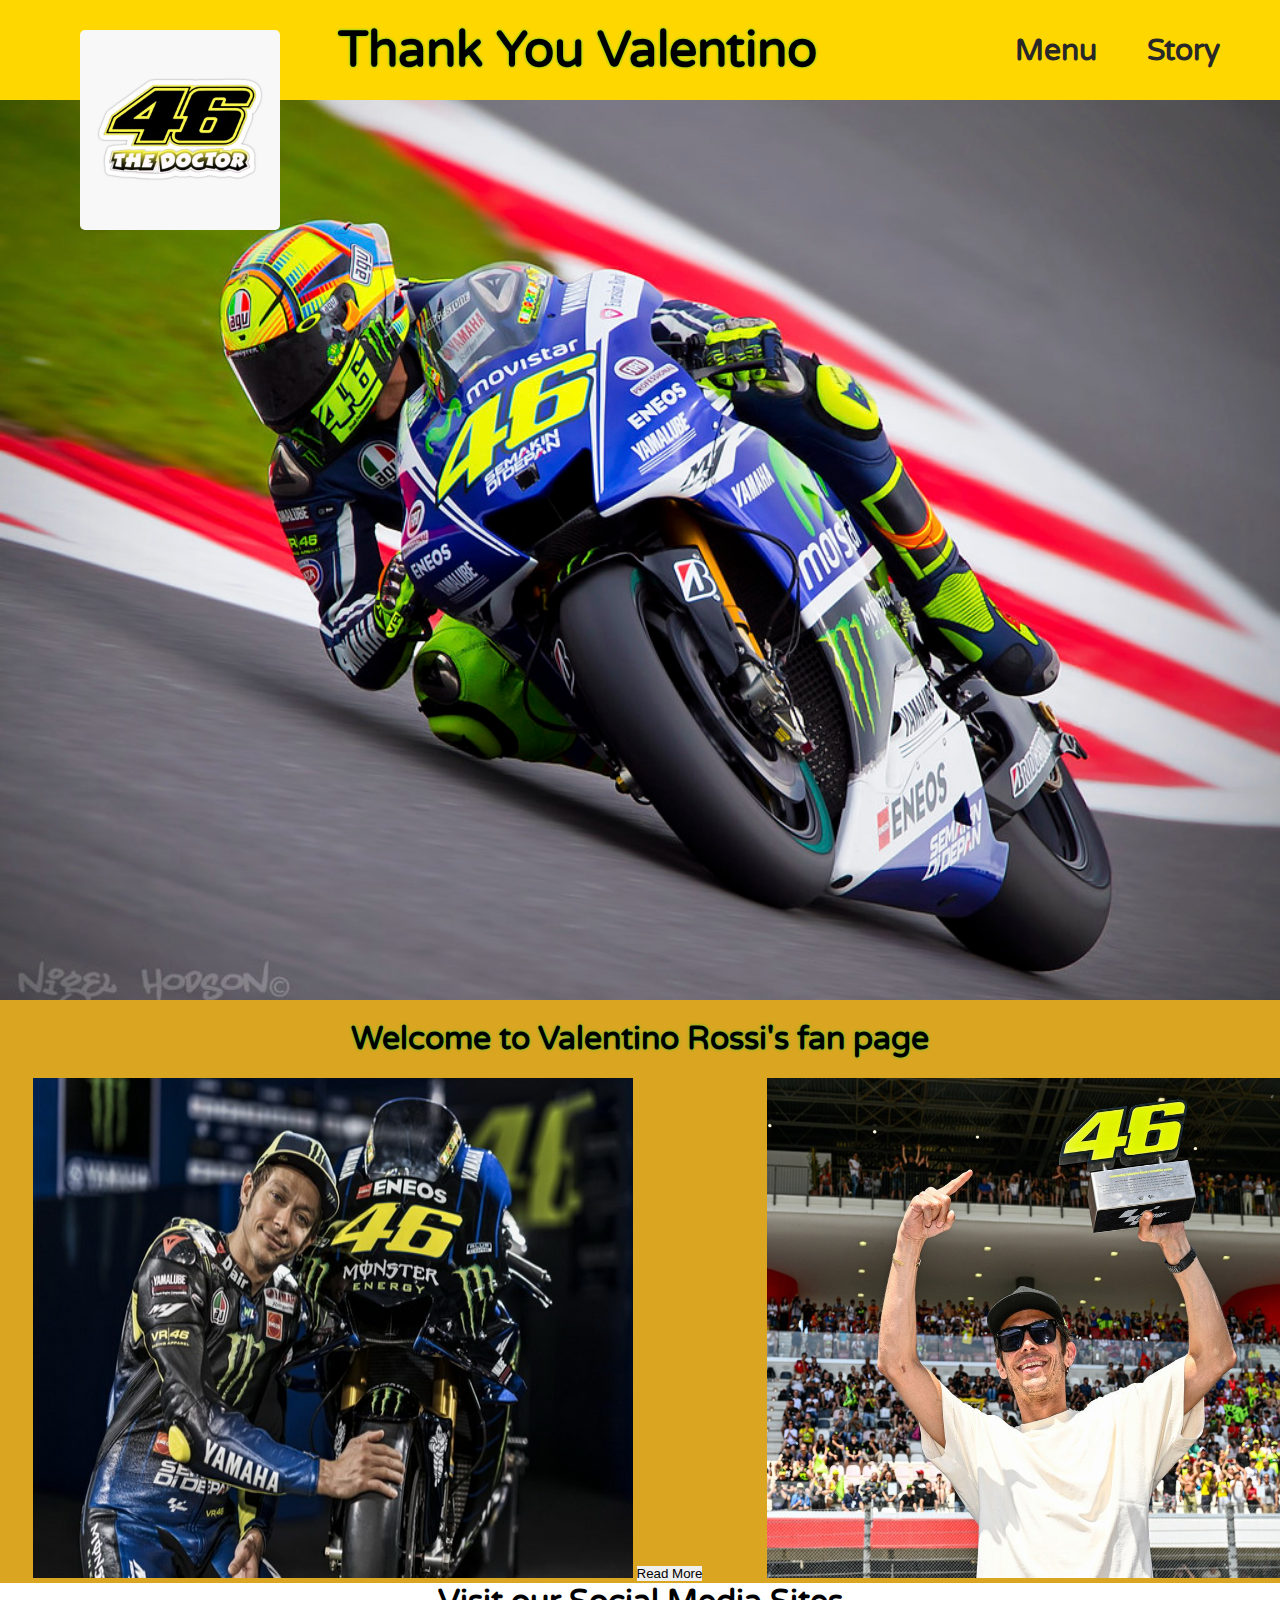
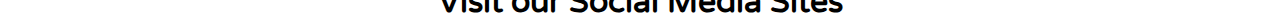
<file: index.html>
<!DOCTYPE html>
<html lang="en">
<head>
    <meta charset="UTF-8">
    <meta http-equiv="X-UA-Compatible" content="IE=edge">
    <meta name="viewport" content="width=device-width, initial-scale=1.0">
    <link rel="preconnect" href="https://fonts.googleapis.com">
    <link rel="preconnect" href="https://fonts.googleapis.com">
    <link rel="preconnect" href="https://fonts.gstatic.com" crossorigin>
    <link href="https://fonts.googleapis.com/css2?family=Roboto:wght@300;400;500;900&family=Varela+Round&display=swap" rel="stylesheet">
    <title>Rossi</title>
    <link rel="stylesheet" href="assets/css/style.css">
</head>
<body>
    <nav class="navbar">
        <div class="navbar-left">
          <img class="logo" src="assets/images/logoRossi.jpg" alt="Logo">
        </div>
        <h1 class="thankYou">Thank You Valentino</h1>
        <div class="navbar-right">
          <div>  
            <a class="menu" href="index.html">Menu</a>
          </div>
          <div>
            <a class="story" href="story.html">Story</a>
          </div>
        </div>
      </nav>
        <div class="w3-content">
            <div class="img-background">
                <img class="mySlides" src="assets/images/doctor1.jpg"  alt="">
                <img class="mySlides" src="assets/images/doctor5.jpg"  alt="">
                <img class="mySlides" src="assets/images/doctor3.jpg"  alt="">
                <img class="mySlides" src="assets/images/doctor4.jpg"  alt="">
            </div>
        </div>          
    <div id="content" class="content">
        <div>
            <h1 class="content-text">Welcome to Valentino Rossi's fan page</h1>
        </div>
        <div class="content-img">
            <div>
                <img class="rossi-img" src="assets/images/rossi-yamaha.jpg" alt="">
                <a href="story.html"><button class="rossi-btn"> Read More</button></a>
            </div>
            <div>
                <img class="rossi-img" src="assets/images/1012321.jpg" alt="">
            </div>
        </div>
    </div>
    <div>
        <h1>Visit our Social Media Sites</h1>
    </div>
    <script src="assets/js/index.js"></script>
</body>
</html>
</file>
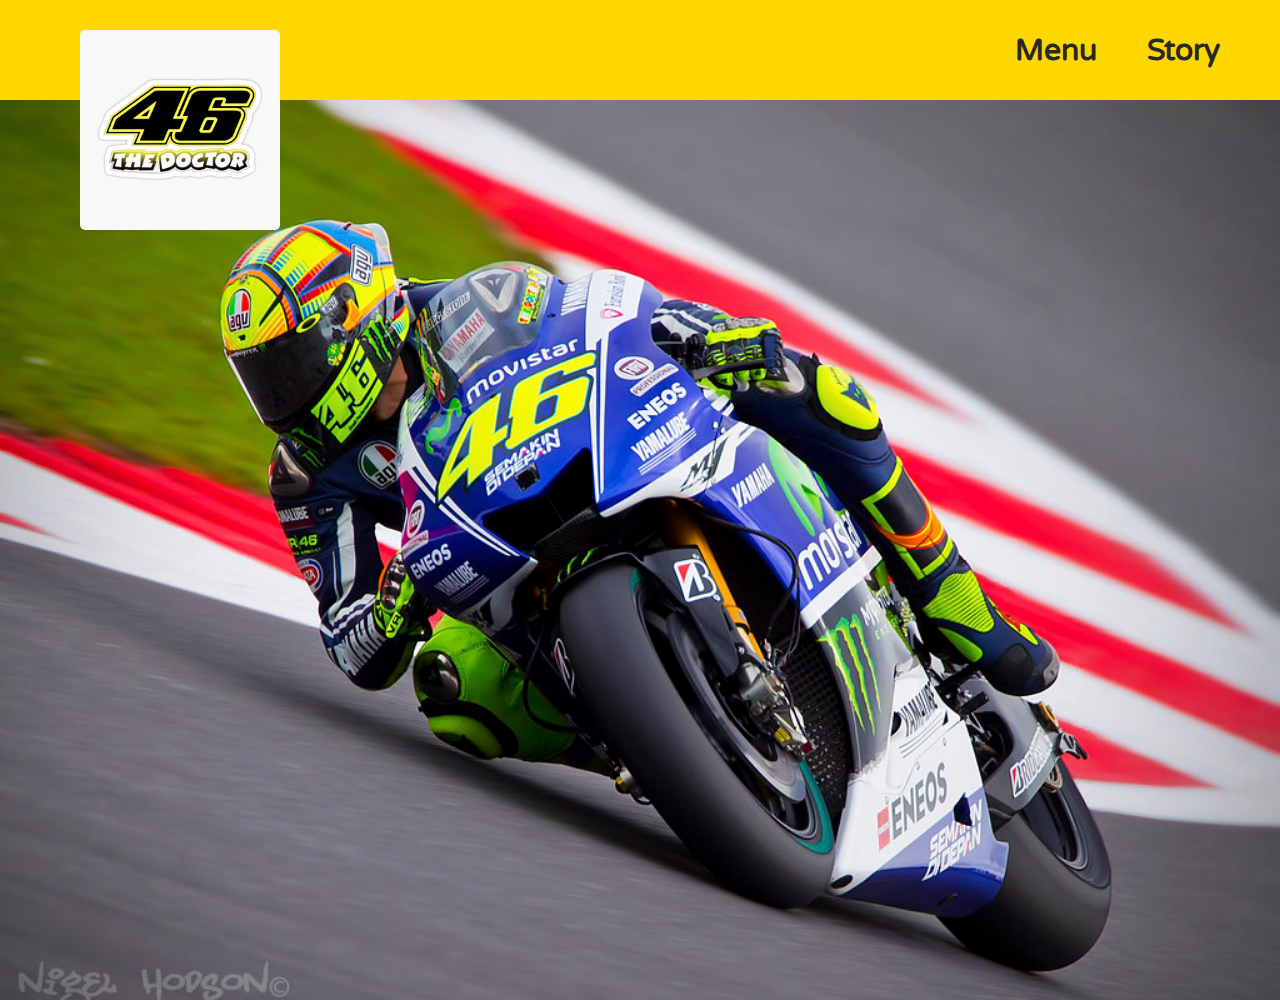
<file: story.html>
<!DOCTYPE html>
<html lang="en">
<head>
    <meta charset="UTF-8">
    <meta http-equiv="X-UA-Compatible" content="IE=edge">
    <meta name="viewport" content="width=device-width, initial-scale=1.0">
    <link rel="preconnect" href="https://fonts.googleapis.com">
    <link rel="preconnect" href="https://fonts.googleapis.com">
    <link rel="preconnect" href="https://fonts.gstatic.com" crossorigin>
    <link href="https://fonts.googleapis.com/css2?family=Roboto:wght@300;400;500;900&family=Varela+Round&display=swap" rel="stylesheet">
    <title>Rossi</title>
    <link rel="stylesheet" href="assets/css/style.css">
</head>
<body>
    <nav class="navbar">
        <div class="navbar-left">
          <img class="logo" src="assets/images/logoRossi.jpg" alt="Logo">
        </div>
        <div class="navbar-right">
          <div>  
            <a class="menu" href="index.html">Menu</a>
          </div>
          <div>
            <a class="story" href="story.html">Story</a>
          </div>
        </div>
      </nav>
    <div class="header1">
        <div class="w3-content w3-section">
            <div class="img-background " id="">
                <img class="mySlides" src="assets/images/doctor1.jpg"  alt="">
                <img class="mySlides" src="assets/images/doctor5.jpg"  alt="">
                <img class="mySlides" src="assets/images/doctor3.jpg"  alt="">
                <img class="mySlides" src="assets/images/doctor4.jpg"  alt="">
            </div>
            </div>   
        </div> 
    </div>
    <script src="assets/js/index.js"></script>
</body>
</file>
<file: assets/css/style.css>
* {
    margin: 0;
    padding: 0;
    border: 0;
}

body {
  margin: 0;
  padding: 0;
  font-family: 'Varela Round', sans-serif;
}

/*  ................................... navigation */

.navbar {
  display: flex;
  justify-content: space-between;
  height: 100px;
  background-color: gold;
}

.navbar-right {
  display: flex;
  gap: 30px;
  align-items: center;
  margin-right: 50px;
}

.navbar-right {
  font-size: 30px;
}

.menu, .story {
  text-decoration: none;
  color: #282828;
  font-weight: bold;
  padding: 5px 10px;
  border-radius: 5px;
}

.menu:hover,
.story:hover {
  color: rgb(105, 102, 102);
  box-shadow: 5px 10px 40px;
}

.logo {
  top: 30px;
  left: 80px;
  position: absolute;
  width: 200px;
  height: 200px;
  border-radius: 5px;
}

.thankYou {
  display: flex;
  align-items: center;
  justify-content: center;
  font-size: 50px;
  padding-left: 150px;
  text-shadow: 0 0 3px limegreen;
  /* margin-left: 50px; */

}

h1 {
  text-align: center;
}

/*   ........................................Content */

.mySlides {
  width: 100%;
  height: 900px;
  object-fit: cover;
}

.content {
  background-color: goldenrod;
}

.content-img {
  display: flex;
  margin: 0 auto;
  justify-content: space-around;
  width: 1400px;
}

.content-text {
  text-align: center;
  padding: 20px 0;
  text-shadow: 0 0 3px limegreen;
}

.rossi-img {
  width: 600px;
  height: 500px;
}
</file>
